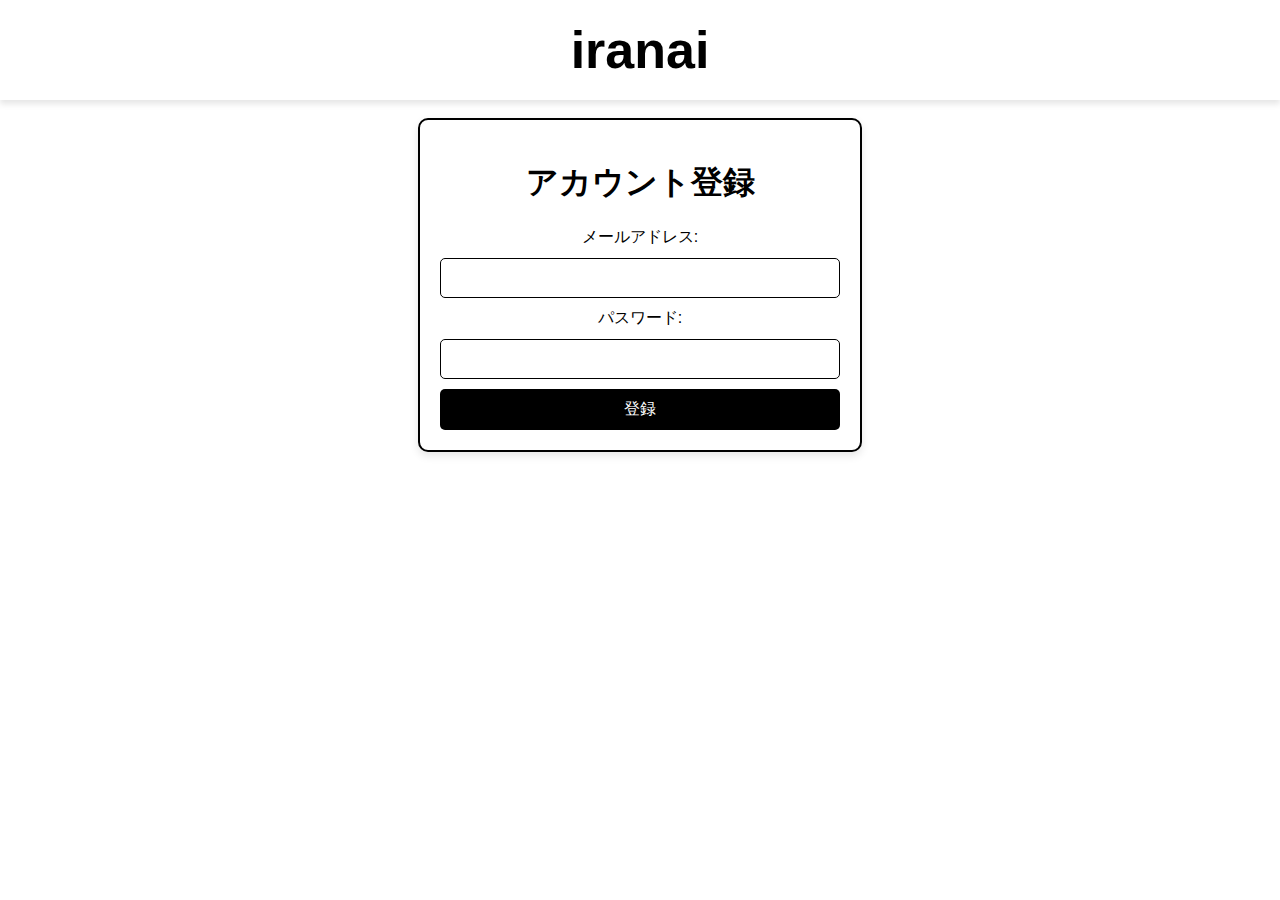
<file: frontend/register.html>
<!DOCTYPE html>
<html lang="ja">
<head>
    <meta charset="UTF-8">
    <meta name="viewport" content="width=device-width, initial-scale=1.0">
    <title>iranai - アカウント登録</title>
    <link rel="stylesheet" href="styles.css">
</head>
<body>
    <header class="fixed-header">
        <h1>iranai</h1>
    </header>
    <br>
    <div class="container">
        <form id="registerForm">
            <div class="register-container">
                <h1>アカウント登録</h1>
                <form id="registerForm">
                    <label for="email">メールアドレス:</label>
                    <input type="email" id="email" required>
            
                    <label for="password">パスワード:</label>
                    <input type="password" id="password" required>
            
                    <button type="submit">登録</button>
                </form>
            </div>            
        </form>
    </div>

    <script src="scripts/auth.js"></script>
</body>
</html>
</file>
<file: frontend/styles.css>
/* 全体のスタイル */
body {
    font-family: Arial, sans-serif;
    background-color: #ffffff;
    color: #000000;
    margin: 0;
    padding: 0;
}

/* 固定ヘッダー */
.fixed-header {
    position: fixed;
    top: 0;
    width: 100%;
    background-color: #ffffff;
    color: #000000;
    text-align: center;
    padding: 15px 0;
    font-size: 26px;
    font-weight: bold;
    z-index: 1000;
    display: flex;
    justify-content: center;
    align-items: center;
    height: 70px;
    box-shadow: 0px 4px 6px rgba(0, 0, 0, 0.1);
}

/* コンテナ（全体の中央配置） */
.container {
    text-align: center;
    width: 90%;
    max-width: 500px;
    margin: 80px auto 0;
}

/* プロフィールセクション */
.profile-section {
    margin-top: 20px;
}

.profile-section img {
    width: 100px;
    height: 100px;
    border-radius: 50%;
    border: 2px solid #000000;
    cursor: pointer;
}

/* ギャラリー（投稿一覧） */
.gallery {
    display: grid;
    grid-template-columns: repeat(3, 1fr);
    gap: 10px;
    margin-top: 20px;
}

/* 投稿カード（ちゃんとした枠を作る） */
.post-box {
    display: flex;
    flex-direction: column;
    align-items: center;
    justify-content: center;
    width: 150px;
    height: 220px;
    border: 2px solid #000000;
    border-radius: 10px;
    padding: 10px;
    background-color: #ffffff;
    box-shadow: 0 4px 8px rgba(0, 0, 0, 0.1);
    transition: background 0.3s;
    text-align: center;
}

.post-box img {
    width: 100%;
    height: 80px;
    object-fit: cover;
    border-radius: 5px;
}

.post-box p {
    margin: 5px 0;
    font-size: 14px;
    font-weight: bold;
}

.want-btn {
    background-color: #000000;
    color: #ffffff;
    border: none;
    padding: 5px 10px;
    font-size: 12px;
    cursor: pointer;
    border-radius: 5px;
    margin-top: 5px;
    transition: background 0.3s;
}

.want-btn:hover {
    background-color: #333333;
}

/* アカウント登録フォームのデザイン */
.register-container {
    width: 100%;
    max-width: 400px;
    margin: 100px auto 0;
    padding: 20px;
    text-align: center;
    border: 2px solid #000000;
    border-radius: 10px;
    background-color: #ffffff;
    box-shadow: 0 4px 8px rgba(0, 0, 0, 0.1);
}

/* 入力欄のデザイン */
.register-container input {
    width: 100%;
    padding: 10px;
    margin: 10px 0;
    border: 1px solid #000000;
    border-radius: 5px;
    font-size: 16px;
    box-sizing: border-box;
}

/* ボタンのデザイン */
.register-container button {
    background-color: #000000;
    color: #ffffff;
    border: none;
    padding: 10px 20px;
    font-size: 16px;
    cursor: pointer;
    border-radius: 5px;
    transition: background 0.3s;
    width: 100%;
}

.register-container button:hover {
    background-color: #333333;
}

/* 削除ボタンのデザイン */
.delete-btn {
    background-color: #ffffff;
    color: rgb(0, 0, 0);
    border: 1px solid #000000;
    padding: 5px 10px;
    font-size: 12px;
    cursor: pointer;
    border-radius: 5px;
    margin-top: 5px;
    transition: background 0.3s;
}

.delete-btn:hover {
    background-color: #cc0000;
}
</file>
